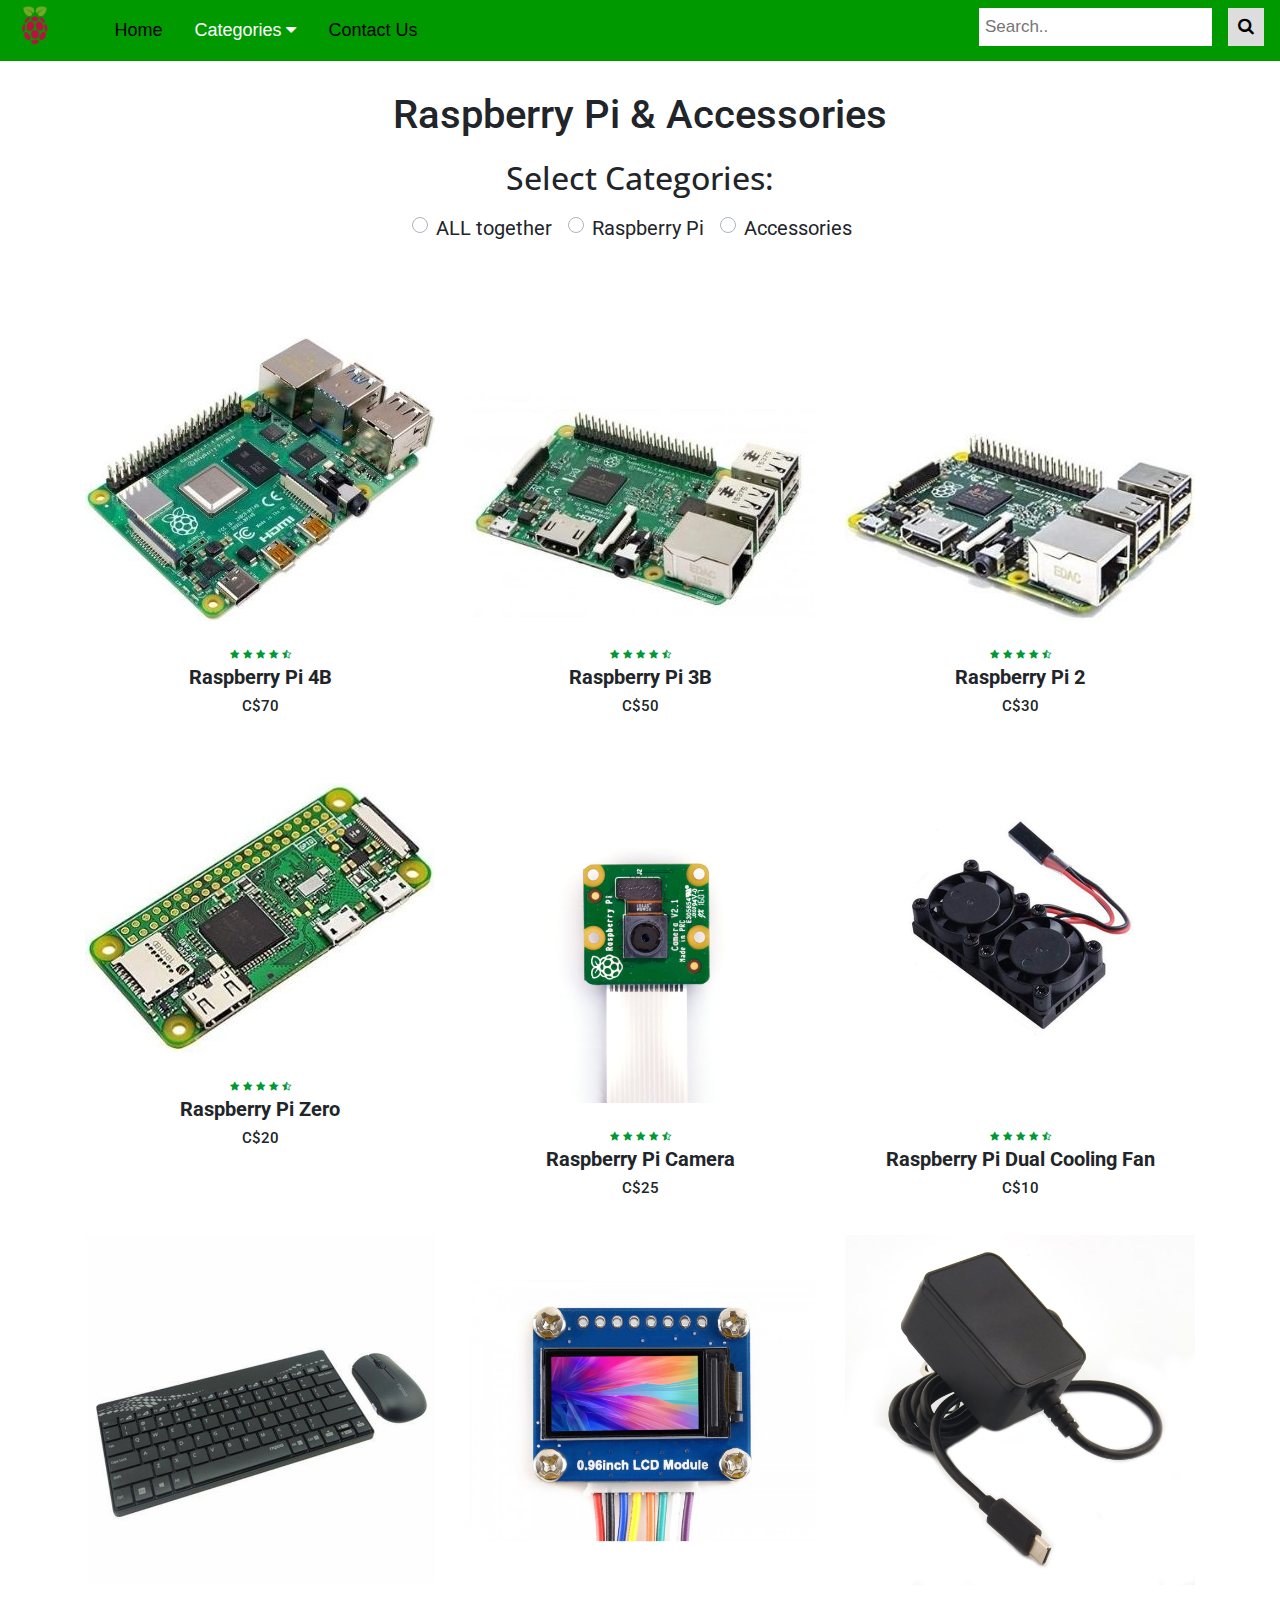
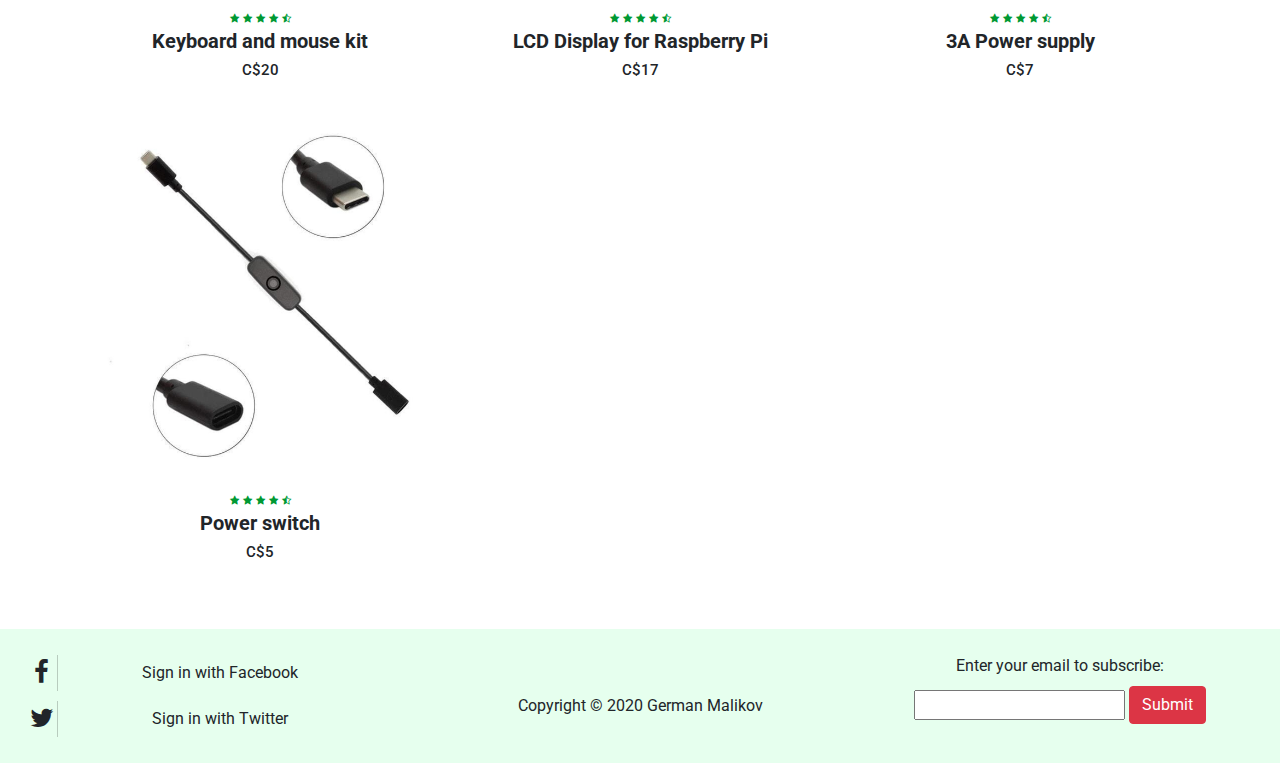
<file: index.html>
<!DOCTYPE html>
<html>
  <head>
    <meta charset="utf-8" />
    <meta content="width=device-width, initial-scale=1.0, name="viewport" />
    <meta http-equiv="X-UA-Compatible" content="IE=edge,chrome=1" />
    <title>WEB222 Store</title>
    <link rel="stylesheet" type="text/css" href="style.css" />
    <link rel="stylesheet" type="text/css" href="bootstrap-social.css" />
    <link
      href="https://fonts.googleapis.com/css2?family=Open+Sans&family=Roboto&display=swap"
      rel="stylesheet"
    />

    <link
      rel="stylesheet"
      href="https://cdnjs.cloudflare.com/ajax/libs/font-awesome/4.7.0/css/font-awesome.min.css"
    />
    <link
      rel="stylesheet"
      href="https://stackpath.bootstrapcdn.com/bootstrap/4.5.2/css/bootstrap.min.css"
      integrity="sha384-JcKb8q3iqJ61gNV9KGb8thSsNjpSL0n8PARn9HuZOnIxN0hoP+VmmDGMN5t9UJ0Z"
      crossorigin="anonymous"
    />
  </head>
  <body>
    <div class="navbar1">
      <div class="logo-container">
        <img class="logo" src="6edea84dffc69d2c190c427be484143c.png" alt="RPI logo" />
      </div>
      <a href="#home">Home</a>
      <div class="dropdown1">
        <button class="dropbtn1">
          Categories
          <i class="fa fa-caret-down"></i>
        </button>
        <div class="dropdown1-content">
          <a href="#" id="butt1">Shop Raspberry Pi</a>
          <a href="#" id="butt2">Shop Accessories</a>
        </div>
      </div>
      <a href="contact.html">Contact Us</a>
      <div class="search-container1">
        <button type="submit"><i class="fa fa-search"></i></button>
        <input type="text" placeholder="Search.." />
      </div>
    </div>
    <div class="header-main">
      <h1>Raspberry Pi & Accessories</h1>
    </div>
    <div class="header-second">
      <h2>Select Categories:</h2>
    </div>
    <!-- Default inline 1-->
    <div class="button-cont btn-lg" style="display: flex; align-items: center;">
      <div class="custom-control custom-radio custom-control-inline">
        <input
          type="radio"
          class="custom-control-input"
          id="defaultInline1"
          name="inlineDefaultRadiosExample"
        />
        <label class="custom-control-label" for="defaultInline1">ALL together</label>
      </div>

      <!-- Default inline 2-->
      <div class="custom-control custom-radio custom-control-inline">
        <input
          type="radio"
          class="custom-control-input"
          id="defaultInline2"
          name="inlineDefaultRadiosExample"
        />
        <label class="custom-control-label" for="defaultInline2">Raspberry Pi</label>
      </div>

      <!-- Default inline 3-->
      <div class="custom-control custom-radio custom-control-inline">
        <input
          type="radio"
          class="custom-control-input"
          id="defaultInline3"
          name="inlineDefaultRadiosExample"
        />
        <label class="custom-control-label" for="defaultInline3">Accessories</label>
      </div>
    </div>
    <section class="featured-categories">
      <div class="container">
        <div class="row">
          <div class="col-md-4" id="P1">
            <div class="product-top">
              <img src="images/Raspberry-Pi_4.jpg" />
              <div class="overlay-right">
                <button type="button" class="btn btn-secondary" title="Quick Shop">
                  <i class="fa fa-eye"></i>
                </button>
                <button type="button" class="btn btn-secondary" title="Add to Wishlist">
                  <i class="fa fa-heart-o"></i>
                </button>
                <button type="button" class="btn btn-secondary" title="Quick Shop">
                  <i class="fa fa-shopping-cart"></i>
                </button>
              </div>
            </div>
            <div class="product-bottom text-center">
              <i class="fa fa-star"></i>
              <i class="fa fa-star"></i>
              <i class="fa fa-star"></i>
              <i class="fa fa-star"></i>
              <i class="fa fa-star-half-o"></i>
              <h3>Raspberry Pi 4B</h3>
              <h5>C$70</h5>
            </div>
          </div>
          <div class="col-md-4" id="P2">
            <div class="product-top">
              <img src="images/Raspberry-Pi_3.jpg" />
              <div class="overlay-right">
                <button type="button" class="btn btn-secondary" title="Quick Shop">
                  <i class="fa fa-eye"></i>
                </button>
                <button type="button" class="btn btn-secondary" title="Add to Wishlist">
                  <i class="fa fa-heart-o"></i>
                </button>
                <button type="button" class="btn btn-secondary" title="Quick Shop">
                  <i class="fa fa-shopping-cart"></i>
                </button>
              </div>
            </div>
            <div class="product-bottom text-center">
              <i class="fa fa-star"></i>
              <i class="fa fa-star"></i>
              <i class="fa fa-star"></i>
              <i class="fa fa-star"></i>
              <i class="fa fa-star-half-o"></i>
              <h3>Raspberry Pi 3B</h3>
              <h5>C$50</h5>
            </div>
          </div>
          <div class="col-md-4" id="P3">
            <div class="product-top">
              <img src="images/Raspberry-Pi_2.jpg" />
              <div class="overlay-right">
                <button type="button" class="btn btn-secondary" title="Quick Shop">
                  <i class="fa fa-eye"></i>
                </button>
                <button type="button" class="btn btn-secondary" title="Add to Wishlist">
                  <i class="fa fa-heart-o"></i>
                </button>
                <button type="button" class="btn btn-secondary" title="Quick Shop">
                  <i class="fa fa-shopping-cart"></i>
                </button>
              </div>
            </div>
            <div class="product-bottom text-center">
              <i class="fa fa-star"></i>
              <i class="fa fa-star"></i>
              <i class="fa fa-star"></i>
              <i class="fa fa-star"></i>
              <i class="fa fa-star-half-o"></i>
              <h3>Raspberry Pi 2</h3>
              <h5>C$30</h5>
            </div>
          </div>
          <div class="col-md-4" id="P4">
            <div class="product-top">
              <img src="images/Raspberri_Pi_Zero.jpg" />
              <div class="overlay-right">
                <button type="button" class="btn btn-secondary" title="Quick Shop">
                  <i class="fa fa-eye"></i>
                </button>
                <button type="button" class="btn btn-secondary" title="Add to Wishlist">
                  <i class="fa fa-heart-o"></i>
                </button>
                <button type="button" class="btn btn-secondary" title="Quick Shop">
                  <i class="fa fa-shopping-cart"></i>
                </button>
              </div>
            </div>
            <div class="product-bottom text-center">
              <i class="fa fa-star"></i>
              <i class="fa fa-star"></i>
              <i class="fa fa-star"></i>
              <i class="fa fa-star"></i>
              <i class="fa fa-star-half-o"></i>
              <h3>Raspberry Pi Zero</h3>
              <h5>C$20</h5>
            </div>
          </div>
          <div class="col-md-4" id="A1">
            <div class="product-top">
              <img src="images/Camera-Module.jpg" />
              <div class="overlay-right">
                <button type="button" class="btn btn-secondary" title="Quick Shop">
                  <i class="fa fa-eye"></i>
                </button>
                <button type="button" class="btn btn-secondary" title="Add to Wishlist">
                  <i class="fa fa-heart-o"></i>
                </button>
                <button type="button" class="btn btn-secondary" title="Quick Shop">
                  <i class="fa fa-shopping-cart"></i>
                </button>
              </div>
            </div>
            <div class="product-bottom text-center">
              <i class="fa fa-star"></i>
              <i class="fa fa-star"></i>
              <i class="fa fa-star"></i>
              <i class="fa fa-star"></i>
              <i class="fa fa-star-half-o"></i>
              <h3>Raspberry Pi Camera</h3>
              <h5>C$25</h5>
            </div>
          </div>
          <div class="col-md-4" id="A2">
            <div class="product-top">
              <img src="images/Dual-Fan.jpg" />
              <div class="overlay-right">
                <button type="button" class="btn btn-secondary" title="Quick Shop">
                  <i class="fa fa-eye"></i>
                </button>
                <button type="button" class="btn btn-secondary" title="Add to Wishlist">
                  <i class="fa fa-heart-o"></i>
                </button>
                <button type="button" class="btn btn-secondary" title="Quick Shop">
                  <i class="fa fa-shopping-cart"></i>
                </button>
              </div>
            </div>
            <div class="product-bottom text-center">
              <i class="fa fa-star"></i>
              <i class="fa fa-star"></i>
              <i class="fa fa-star"></i>
              <i class="fa fa-star"></i>
              <i class="fa fa-star-half-o"></i>
              <h3>Raspberry Pi Dual Cooling Fan</h3>
              <h5>C$10</h5>
            </div>
          </div>
          <div class="col-md-4" id="A3">
            <div class="product-top">
              <img src="images/Keyboard_and_mouse.jpg" />
              <div class="overlay-right">
                <button type="button" class="btn btn-secondary" title="Quick Shop">
                  <i class="fa fa-eye"></i>
                </button>
                <button type="button" class="btn btn-secondary" title="Add to Wishlist">
                  <i class="fa fa-heart-o"></i>
                </button>
                <button type="button" class="btn btn-secondary" title="Quick Shop">
                  <i class="fa fa-shopping-cart"></i>
                </button>
              </div>
            </div>
            <div class="product-bottom text-center">
              <i class="fa fa-star"></i>
              <i class="fa fa-star"></i>
              <i class="fa fa-star"></i>
              <i class="fa fa-star"></i>
              <i class="fa fa-star-half-o"></i>
              <h3>Keyboard and mouse kit</h3>
              <h5>C$20</h5>
            </div>
          </div>
          <div class="col-md-4" id="A4">
            <div class="product-top">
              <img src="images/LCD-Display.jpg" />
              <div class="overlay-right">
                <button type="button" class="btn btn-secondary" title="Quick Shop">
                  <i class="fa fa-eye"></i>
                </button>
                <button type="button" class="btn btn-secondary" title="Add to Wishlist">
                  <i class="fa fa-heart-o"></i>
                </button>
                <button type="button" class="btn btn-secondary" title="Quick Shop">
                  <i class="fa fa-shopping-cart"></i>
                </button>
              </div>
            </div>
            <div class="product-bottom text-center">
              <i class="fa fa-star"></i>
              <i class="fa fa-star"></i>
              <i class="fa fa-star"></i>
              <i class="fa fa-star"></i>
              <i class="fa fa-star-half-o"></i>
              <h3>LCD Display for Raspberry Pi</h3>
              <h5>C$17</h5>
            </div>
          </div>
          <div class="col-md-4" id="A5">
            <div class="product-top">
              <img src="images/Power-supply.jpg" />
              <div class="overlay-right">
                <button type="button" class="btn btn-secondary" title="Quick Shop">
                  <i class="fa fa-eye"></i>
                </button>
                <button type="button" class="btn btn-secondary" title="Add to Wishlist">
                  <i class="fa fa-heart-o"></i>
                </button>
                <button type="button" class="btn btn-secondary" title="Quick Shop">
                  <i class="fa fa-shopping-cart"></i>
                </button>
              </div>
            </div>
            <div class="product-bottom text-center">
              <i class="fa fa-star"></i>
              <i class="fa fa-star"></i>
              <i class="fa fa-star"></i>
              <i class="fa fa-star"></i>
              <i class="fa fa-star-half-o"></i>
              <h3>3A Power supply</h3>
              <h5>C$7</h5>
            </div>
          </div>
          <div class="col-md-4" id="A6">
            <div class="product-top">
              <img src="images/Power-Switch.jpg" />
              <div class="overlay-right">
                <button type="button" class="btn btn-secondary" title="Quick Shop">
                  <i class="fa fa-eye"></i>
                </button>
                <button type="button" class="btn btn-secondary" title="Add to Wishlist">
                  <i class="fa fa-heart-o"></i>
                </button>
                <button type="button" class="btn btn-secondary" title="Quick Shop">
                  <i class="fa fa-shopping-cart"></i>
                </button>
              </div>
            </div>
            <div class="product-bottom text-center">
              <i class="fa fa-star"></i>
              <i class="fa fa-star"></i>
              <i class="fa fa-star"></i>
              <i class="fa fa-star"></i>
              <i class="fa fa-star-half-o"></i>
              <h3>Power switch</h3>
              <h5>C$5</h5>
            </div>
          </div>
        </div>
      </div>
    </section>
    <footer>
      <div class="row text-center">
        <div class="col-md-4">
          <a class="btn btn-block btn-social btn-facebook">
            <span class="fa fa-facebook"></span> Sign in with Facebook
          </a>
          <a class="btn btn-block btn-social btn-twitter">
            <span class="fa fa-twitter"></span> Sign in with Twitter
          </a>
        </div>
        <div class="col-md-4">
          <p class="copy">Copyright © 2020 German Malikov</p>
        </div>
        <div class="col-md-4">
          <form action="https://formspree.io/xaypkzpl" method="POST">
            <label for="email">Enter your email to subscribe:</label>
            <input type="email" name="email" id="email1" required />
            <button type="submit" class="btn btn-danger" value="submit">Submit</button>
          </form>
        </div>
      </div>
    </footer>
  </body>
  <script src="script.js"></script>
</html>
</file>
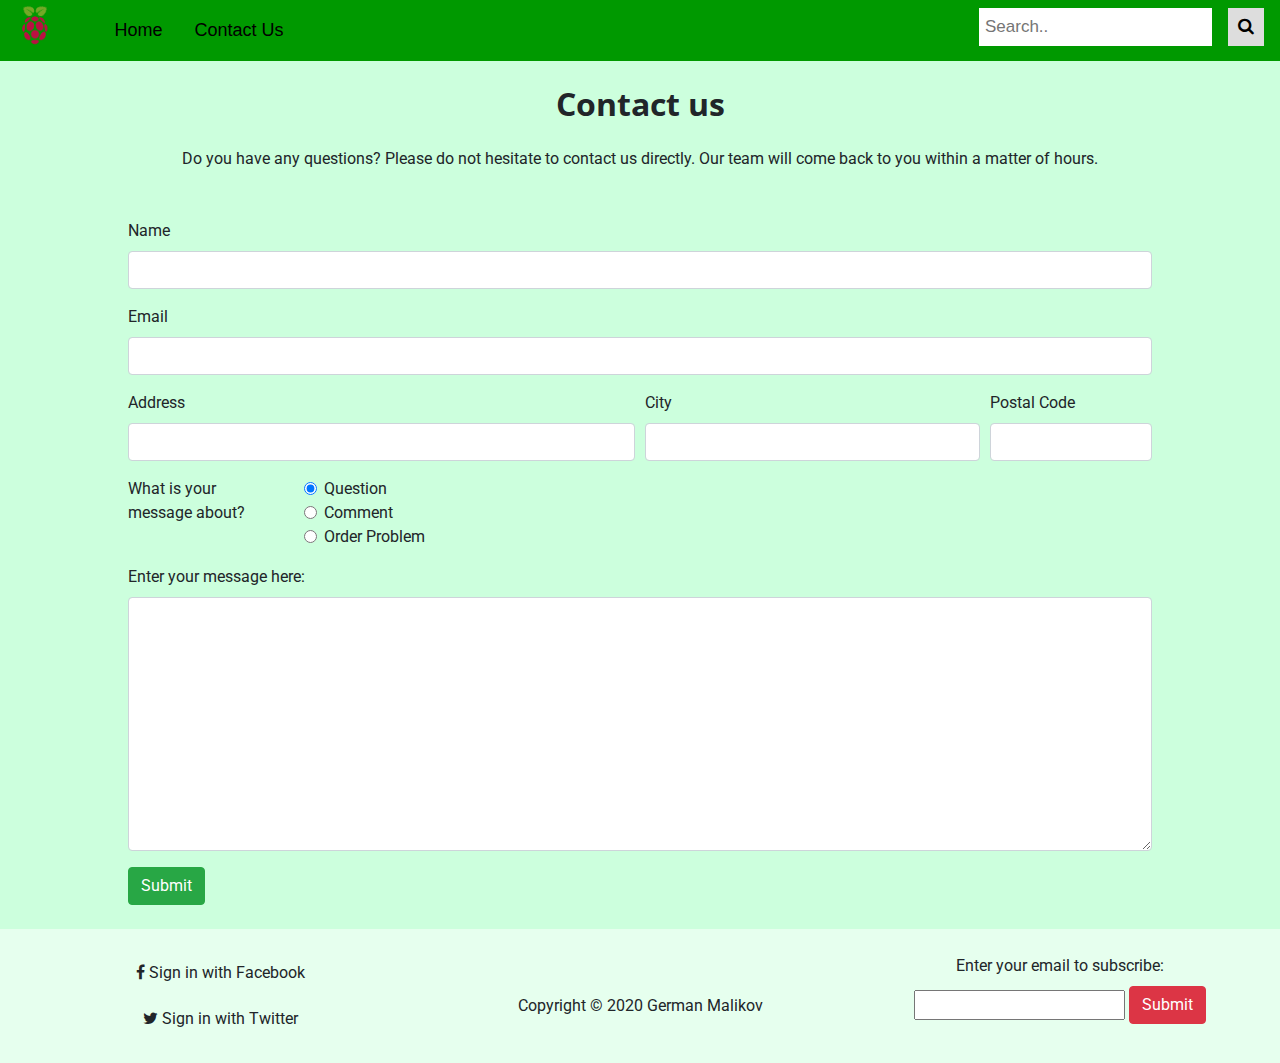
<file: contact.html>
<!DOCTYPE html>
<html lang="en">
  <head>
    <meta charset="UTF-8" />
    <meta name="viewport" content="width=device-width, initial-scale=1.0" />
    <title>Document</title>
    <link rel="stylesheet" type="text/css" href="style.css" />
    <link
      href="https://fonts.googleapis.com/css2?family=Open+Sans&family=Roboto&display=swap"
      rel="stylesheet"
    />
    <link
      rel="stylesheet"
      href="https://cdnjs.cloudflare.com/ajax/libs/font-awesome/4.7.0/css/font-awesome.min.css"
    />
    <link
      rel="stylesheet"
      href="https://stackpath.bootstrapcdn.com/bootstrap/4.5.2/css/bootstrap.min.css"
      integrity="sha384-JcKb8q3iqJ61gNV9KGb8thSsNjpSL0n8PARn9HuZOnIxN0hoP+VmmDGMN5t9UJ0Z"
      crossorigin="anonymous"
    />
  </head>
  <body style="background-color:#ccffdd;">
    <div class="navbar1">
      <div class="logo-container">
        <img class="logo" src="6edea84dffc69d2c190c427be484143c.png" alt="RPI logo" />
      </div>
      <a href="index.html">Home</a>
      <a href="contact.html">Contact Us</a>
      <div class="search-container1">
        <button type="submit"><i class="fa fa-search"></i></button>
        <input type="text" placeholder="Search.." />
      </div>
    </div>
    <section class="mb-4">
      <h2 class="h1-responsive font-weight-bold text-center my-4">Contact us</h2>
      <p class="text-center w-responsive mx-auto mb-5" style="width: 80%;">
        Do you have any questions? Please do not hesitate to contact us directly. Our team will come
        back to you within a matter of hours.
      </p>
      <form
        id="contact-form"
        name="contact-form"
        action="https://httpbin.org/post"
        method="POST"
        style="width: 80%; margin: auto; border-radius:1%; margin-top: 40px;"
      >
        <div class="form-group">
          <label for="name">Name</label>
          <input type="text" class="form-control" name="name" id="name" required />
        </div>
        <div class="form-group">
          <label for="email">Email</label>
          <input type="email" class="form-control" name="email" id="email" required />
        </div>
        <div class="form-row">
          <div class="form-group col-md-6">
            <label for="address">Address</label>
            <input type="text" class="form-control" name="address" id="address" required />
          </div>
          <div class="form-group col-md-4">
            <label for="city">City</label>
            <input type="text" class="form-control" list="cities" name="city" id="city" required />

            <datalist id="cities">
              <option value="Toronto"> </option>
              <option value="Montreal"> </option>
              <option value="Ottawa"> </option>
              <option value="Vancouver"></option>
              <option value="Halifax"></option>
              <option value="Quebec"></option>
              <option value="Calgary"></option>
            </datalist>
          </div>
          <div class="form-group col-md-2">
            <label for="postal_code">Postal Code</label>
            <input
              type="text"
              class="form-control"
              name="postal_code"
              pattern="[A-Z][1-9][A-Z] [1-9][A-Z][1-9]"
              id="postal_code"
              required
            />
          </div>
        </div>
        <fieldset class="form-group">
          <div class="row">
            <legend class="col-form-label col-sm-2 pt-0">What is your message about?</legend>
            <div class="col-sm-10">
              <div class="form-check">
                <input
                  class="form-check-input"
                  type="radio"
                  name="message-type"
                  id="gridRadios1"
                  value="option1"
                  checked
                />
                <label class="form-check-label" for="gridRadios1">
                  Question
                </label>
              </div>
              <div class="form-check">
                <input
                  class="form-check-input"
                  type="radio"
                  name="message-type"
                  id="gridRadios2"
                  value="option2"
                />
                <label class="form-check-label" for="gridRadios2">
                  Comment
                </label>
              </div>
              <div class="form-check">
                <input
                  class="form-check-input"
                  type="radio"
                  name="message-type"
                  id="gridRadios3"
                  value="option3"
                />
                <label class="form-check-label" for="gridRadios3">
                  Order Problem
                </label>
              </div>
            </div>
          </div>
        </fieldset>
        <div class="form-group">
          <label for="message">Enter your message here:</label>
          <textarea
            name="message"
            class="form-control"
            id="message"
            cols="50"
            rows="10"
            required
          ></textarea>
        </div>
        <div class="form-group">
          <input type="hidden" name="hidden" value="German" />
        </div>
        <button type="submit" class="btn btn-success" value="submit">Submit</button>
      </form>
    </section>
    <footer>
      <div class="row text-center">
        <div class="col-md-4">
          <a class="btn btn-block btn-social btn-facebook">
            <span class="fa fa-facebook"></span> Sign in with Facebook
          </a>
          <a class="btn btn-block btn-social btn-twitter">
            <span class="fa fa-twitter"></span> Sign in with Twitter
          </a>
        </div>
        <div class="col-md-4">
          <p class="copy">Copyright © 2020 German Malikov</p>
        </div>
        <div class="col-md-4">
          <form action="https://formspree.io/xaypkzpl" method="POST">
            <label for="email">Enter your email to subscribe:</label>
            <input type="email" name="email" id="email1" required />
            <button type="submit" class="btn btn-danger" value="submit">Submit</button>
          </form>
        </div>
      </div>
    </footer>
  </body>
</html>
</file>
<file: style.css>
/* navbar1 container */
.navbar1 {
  overflow: hidden;
  background-color: #009900;
  font-family: Arial;
}

/* Links inside the navbar1 */
.navbar1 a {
  float: left;
  font-size: 18px;
  position: relative;
  color: black;
  text-align: center;
  padding: 17px 16px;
  text-decoration: none;
}

.logo-container {
  float: left;
  padding-right: 3%;
  padding-left: 10px;
  padding-top: 0;
  padding-bottom: 0;
  margin: 0;
}

/* The dropdown1 container */
.dropdown1 {
  float: left;
  overflow: hidden;
}

/* dropdown1 button */
.dropdown1 .dropbtn1 {
  font-size: 18px;
  border: none;
  outline: none;
  color: white;
  padding: 17px 16px;
  background-color: inherit;
  font-family: inherit; /* Important for vertical align on mobile phones */
  margin: 0; /* Important for vertical align on mobile phones */
}

/* Add a red background color to navbar1 links on hover */
.navbar1 a:hover,
.dropdown1:hover .dropbtn1 {
  background-color: #cc2900;
}

/* dropdown1 content (hidden by default) */
.dropdown1-content {
  display: none;
  position: absolute;
  background-color: #f9f9f9;

  min-width: 160px;
  box-shadow: 0px 8px 16px 0px rgba(0, 0, 0, 0.2);
  z-index: 1;
}
/* Links inside the dropdown1 */
.dropdown1-content a {
  float: none;
  color: black;
  padding: 12px 16px;
  text-decoration: none;
  display: block;
  text-align: left;
}

/* Add a grey background color to dropdown1 links on hover */
.dropdown1-content a:hover {
  background-color: #ddd;
}

/* Show the dropdown1 menu on hover */
.dropdown1:hover .dropdown1-content {
  display: block;
}

.navbar1 .search-container1 button {
  float: right;
  padding: 6px 10px;
  margin-top: 8px;
  margin-right: 16px;
  background: #ddd;
  font-size: 17px;
  border: none;
  cursor: pointer;
}

.navbar1 input[type='text'] {
  float: right;
  padding: 6px;
  border: none;
  margin-top: 8px;
  margin-right: 16px;
  font-size: 17px;
}

@media screen and (max-width: 600px) {
  .navbar1 input[type='text'] {
    float: none;
    display: block;
    text-align: left;
    width: 85%;
    margin: 0;
    padding: 10px;
  }
  .navbar1 input[type='text'] {
    border: 1px solid #ccc;
  }
  .navbar1 button {
    position: relative;
  }
}

.logo {
  width: 50px;
  height: 50px;
}

h1 {
  font-family: 'Roboto', sans-serif;
  font-weight: 400;
  font-size: 30px;
  text-align: center;
}

h2 {
  font-family: 'Open Sans', sans-serif;
  font-weight: 300;
  font-size: 25px;
  text-align: center;
}

.main-header {
  margin: 10%;
}

.button-cont {
  display: block;
  justify-content: center;
}

.header-main {
  margin-top: 30px;
}

.header-second {
  margin-top: 20px;
}

.featured-categories {
  margin: 50px 0;
}

.featured-categories img {
  width: 100%;
  padding: 20px 0;
  transition: 1s;
  cursor: pointer;
}

.featured-categories img:hover {
  transform: scale(1.1);
}

/*product-top*/

.product-top img {
  width: 100%;
}

.overlay-right {
  display: block;
  opacity: 0;
  position: absolute;
  top: 10%;
  margin-left: 0;
  width: 70px;
}

.overlay-right .fa {
  cursor: pointer;
  background-color: #fff;
  color: black;
  height: 35px;
  width: 35px;
  font-size: 20px;
  padding: 7px;
  margin-bottom: 5%;
  margin-top: 5%;
}

.overlay-right .btn-secondary {
  background: none !important;
  border: none !important;
  box-shadow: none !important;
}

.product-top:hover .overlay-right {
  opacity: 1;
  margin-left: 5%;
  transition: 0.5s;
}

/*product-bottom*/

.product-bottom .fa {
  color: #009933;
  font-size: 10px;
}

.product-bottom h3 {
  font-size: 20px;
  font-weight: bold;
}

.product-bottom h5 {
  font-size: 15px;
  padding-bottom: 10px;
}

footer {
  background: #e6ffee;

  padding: 25px;
}

.copy {
  padding-top: 40px;
}
</file>
